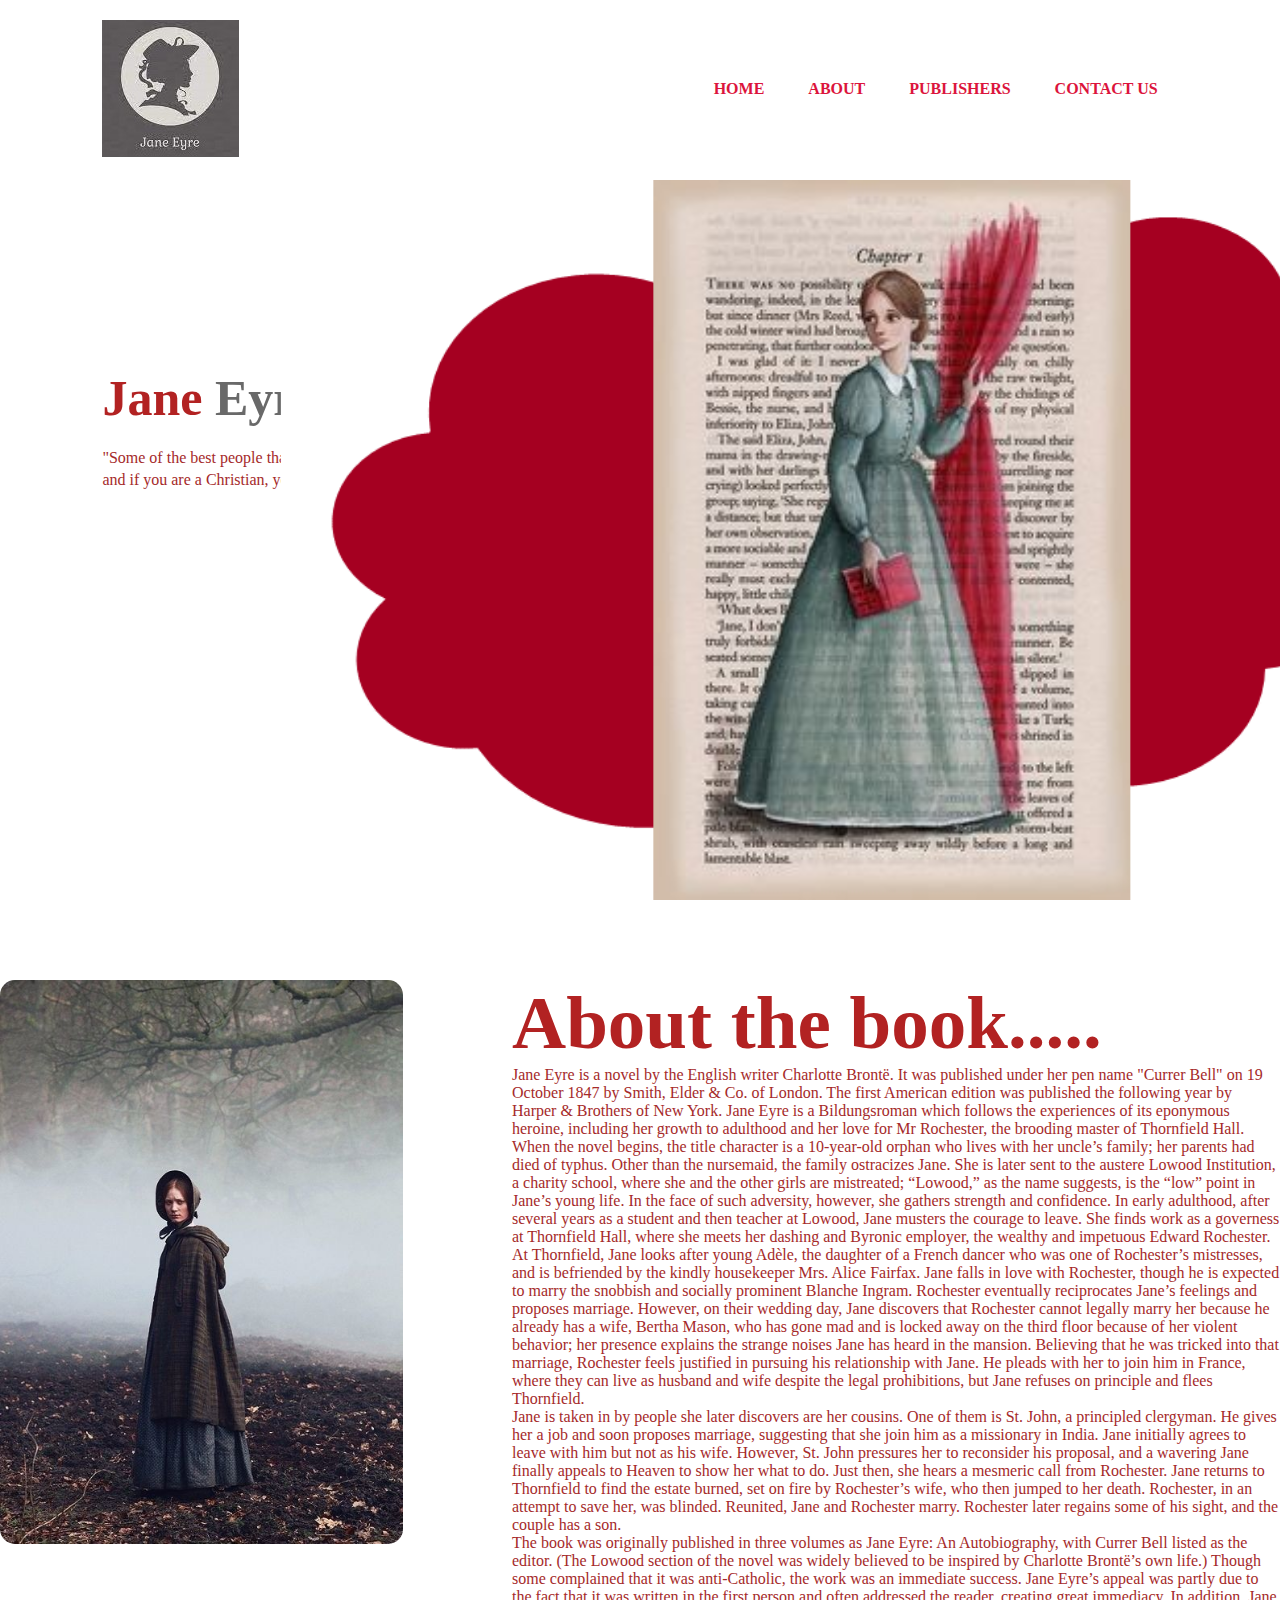
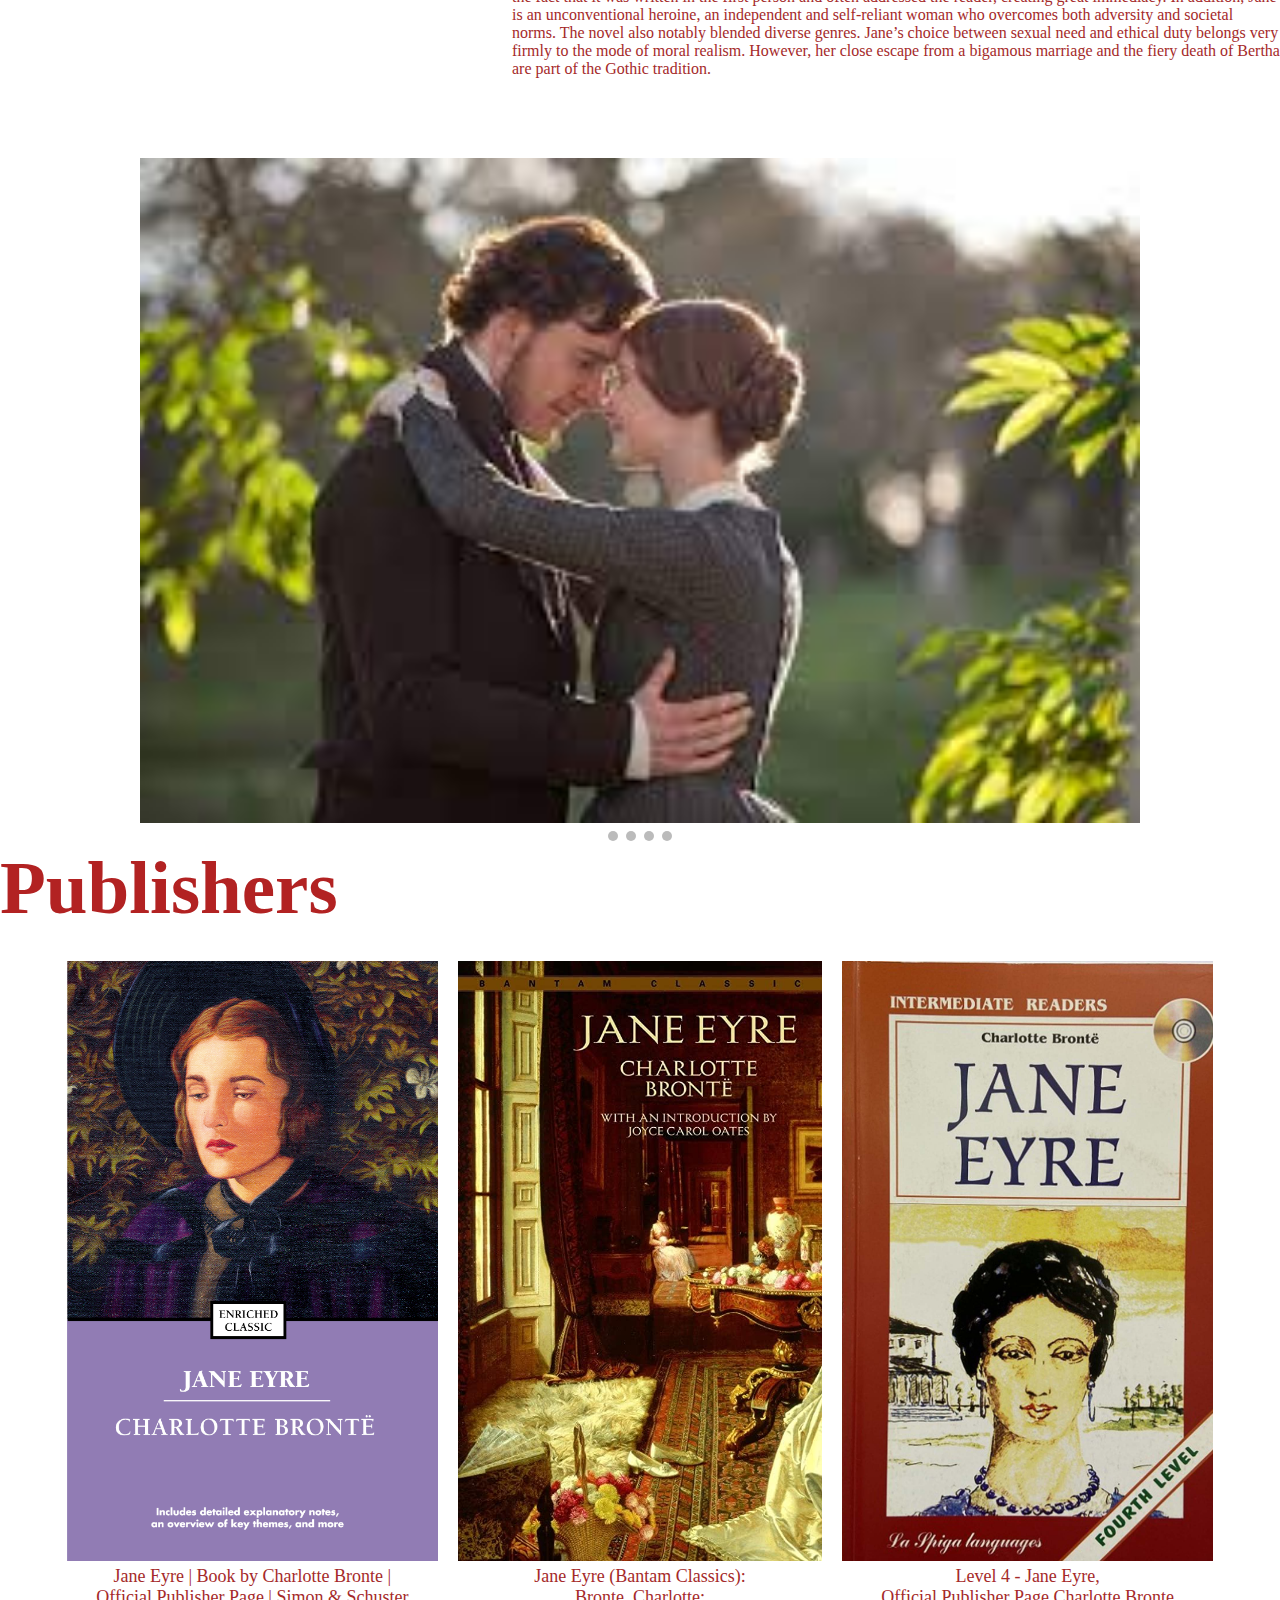
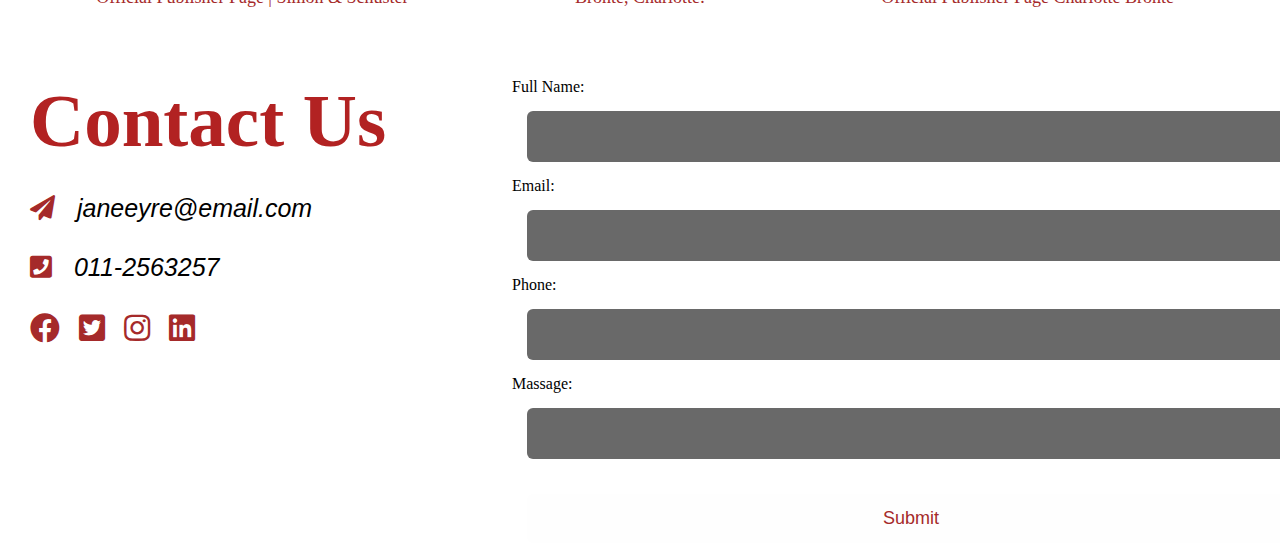
<file: index.html>
<!DOCTYPE html>
<html>
<head>
  <meta charset="UTF-8">
    <meta http-equiv="X-UA-Compatible" content="IE=edge">
    <meta name="viewport" content="width=device-width, initial-scale=1.0">
  <title>Jane Eyre</title>
  <link rel="stylesheet" type="text/css" href="styles.css">
  <link rel="stylesheet" href="https://cdnjs.cloudflare.com/ajax/libs/font-awesome/5.15.3/css/all.min.css">
 
</head>
<body>
    <div class ="hero">
         <nav>
            <img src="images.jpg" class="logo">
            <ul>
               <li><a href="#hero">HOME</a></li>
               <li><a href="#about">ABOUT</a></li>
               <li><a href="#publishers">PUBLISHERS</a></li>
               <li><a href="#contact">CONTACT US</a></li>
            </ul>
         </nav>
         <div class="detel">
            <h1>Jane <span>Eyre</span></h1>
            <p>"Some of the best people that ever lived have been as destitute as I am; 
                <br>and if you are a Christian, you ought not to consider poverty a crime."</p>
         </div>
         <div class="images">
            <img src="shape.png" class="Shape">
            <img src="eyre.jpg" class="jane">
        </div>   
    </div>

    <div id="about">
        <div class="Container">
            <div class="row">
                <div class="about-col1">
                    <img src="Janeabout.jpg">
                </div>
                <div class="about-col2">
                    <h1 class="sub-title">About the book.....</h1>
                    <p>Jane Eyre is a novel by the English writer Charlotte Brontë.
                        It was published under her pen name "Currer Bell" on 19 October 1847 by Smith, Elder & Co. of London.
                        The first American edition was published the following year by Harper & Brothers of New York.
                        Jane Eyre is a Bildungsroman which follows the experiences of its eponymous heroine, 
                        including her growth to adulthood and her love for Mr Rochester, 
                        the brooding master of Thornfield Hall.
                        When the novel begins, the title character is a 10-year-old orphan who lives with her uncle’s family; 
                        her parents had died of typhus. Other than the nursemaid, the family ostracizes Jane. She is later sent to the austere Lowood Institution,
                        a charity school, 
                        where she and the other girls are mistreated; 
                        “Lowood,” as the name suggests, is the “low” point in Jane’s young life. In the face of such adversity, 
                        however, she gathers strength and confidence.
                        In early adulthood, after several years as a student and then teacher at Lowood, Jane musters the courage to leave. 
                        She finds work as a governess at Thornfield Hall, where she meets her dashing and Byronic employer, the wealthy and 
                        impetuous Edward Rochester. At Thornfield, Jane looks after young Adèle, the daughter of a 
                        French dancer who was one of Rochester’s mistresses, 
                        and is befriended by the kindly housekeeper Mrs. Alice Fairfax. Jane falls in love with Rochester, 
                        though he is expected to marry the snobbish and socially prominent Blanche Ingram. Rochester eventually 
                        reciprocates Jane’s feelings and proposes marriage. 
                        However, on their wedding day, Jane discovers that Rochester cannot legally marry her because he 
                        already has a wife, Bertha Mason, who has gone mad and is locked away on the third floor because 
                        of her violent behavior; her presence explains the strange noises Jane has heard in the mansion. 
                        Believing that he was tricked into that marriage, Rochester feels justified in pursuing his relationship with Jane. 
                        He pleads with her to join him in France, where they can live as husband and wife despite the legal prohibitions, 
                        but Jane refuses on principle and flees Thornfield.</p>
                        <p>Jane is taken in by people she later discovers are her cousins. One of them is St. 
                            John, a principled clergyman. He gives her a job and soon proposes marriage, 
                            suggesting that she join him as a missionary in India. Jane initially agrees 
                            to leave with him but not as his wife. However, St. John pressures her to reconsider
                            his proposal, and a wavering Jane finally appeals to Heaven to show her what to do. 
                            Just then, she hears a mesmeric call from Rochester. Jane returns to Thornfield to 
                            find the estate burned, set on fire by Rochester’s wife, who then jumped to her death.
                            Rochester, in an attempt to save her, was blinded. Reunited, Jane and Rochester marry.
                            Rochester later regains some of his sight, and the couple has a son.</p>
                        <p>The book was originally published in three volumes as Jane Eyre: 
                            An Autobiography, with Currer Bell listed as the editor. 
                            (The Lowood section of the novel was widely believed to be inspired by Charlotte Brontë’s own life.)
                            Though some complained that it was anti-Catholic, the work was an immediate success. 
                            Jane Eyre’s appeal was partly due to the fact that it was written in the first person and 
                            often addressed the reader, creating great immediacy. In addition, Jane is an unconventional heroine, 
                            an independent and self-reliant woman who overcomes both adversity and societal norms. 
                            The novel also notably blended diverse genres. Jane’s choice between sexual need and ethical duty belongs very 
                            firmly to the mode of moral realism. However, her close escape from a bigamous marriage and the
                            fiery death of Bertha are part of the Gothic tradition.</p>
                </div>
            </div>

        </div>
      </div>
         
        <div class="slideshow-container">

          <div class="mySlides fade">
            <img src="1s.jpg" style="width:100%">
          </div>
          
          <div class="mySlides fade">
              <img src="2s.jpg" style="width:100%">
            </div>
          
            <div class="mySlides fade">
              <img src="3s.jpg" style="width:100%">
            </div>
          
          
          </div>
      
          
          <div style="text-align:center">
            <span class="dot"></span> 
            <span class="dot"></span> 
            <span class="dot"></span> 
            <span class="dot"></span> 
          </div>
          
  
          <script src="js.js"></script> 

          <div id="publishers">
            <div class="container">
              <h1 class="sub-title">Publishers</h1>
          <div class="image-gallery">
            <div class="gallery-item">
                <img src="1.jpg" alt="Gallery Image 1">
                <div class="image-title"><p>Jane Eyre | Book by Charlotte Bronte |</p> <p>Official Publisher Page | Simon & Schuster</p></div>
            </div>
            <div class="gallery-item">
                <img src="2.jpg" alt="Gallery Image 2">
                <div class="image-title"><p>Jane Eyre (Bantam Classics):</p> <p>Bronte, Charlotte:</p></div>
            </div>
            <div class="gallery-item">
                <img src="3.jpg" alt="Gallery Image 3">
                <div class="image-title"><p>Level 4 - Jane Eyre,</p> <p> Official Publisher Page Charlotte Bronte</p></div>
            </div>
            
        </div>

          <div id="contact">
            <div class="container">
                <div class="row">
                    <div class="contact-left">
                        <h1 class="sub-title">Contact Us</h1>
                        <p><i class="fas fa-paper-plane"></i> janeeyre@email.com</p>
                        <p><i class="fas fa-phone-square"></i> 011-2563257</p>
                        <div class="social-icons">
                            <a href=""><i class="fab fa-facebook"></i></a>
                            <a href=""><i class="fab fa-twitter-square"></i></a>
                            <a href=""><i class="fab fa-instagram"></i></a>
                            <a href=""><i class="fab fa-linkedin"></i></a>
                        </div>
                    </div>
        <div class="contact-right">


          <form id="contactForm" action="connect.php" method="POST">
            <label for="name">Full Name:</label>
            <input type="text" id="fullname"  name="fullname"/>
        
            <label for="email">Email:</label>
            <input type="email" id="email"  name="email"/>
        
            <label for="phone">Phone:</label>
            <input type="tel" id="number"  name="number">
        
            <label for="msg">Massage:</label>
            <input type="text" id="msg"  name="msg"/>
        
            <input type="submit" class="btn btn2" value="Submit">
          </form>
        
                        </div>
                    </div>
                </div>
            </div>
      
    
</body>
</html>
</file>
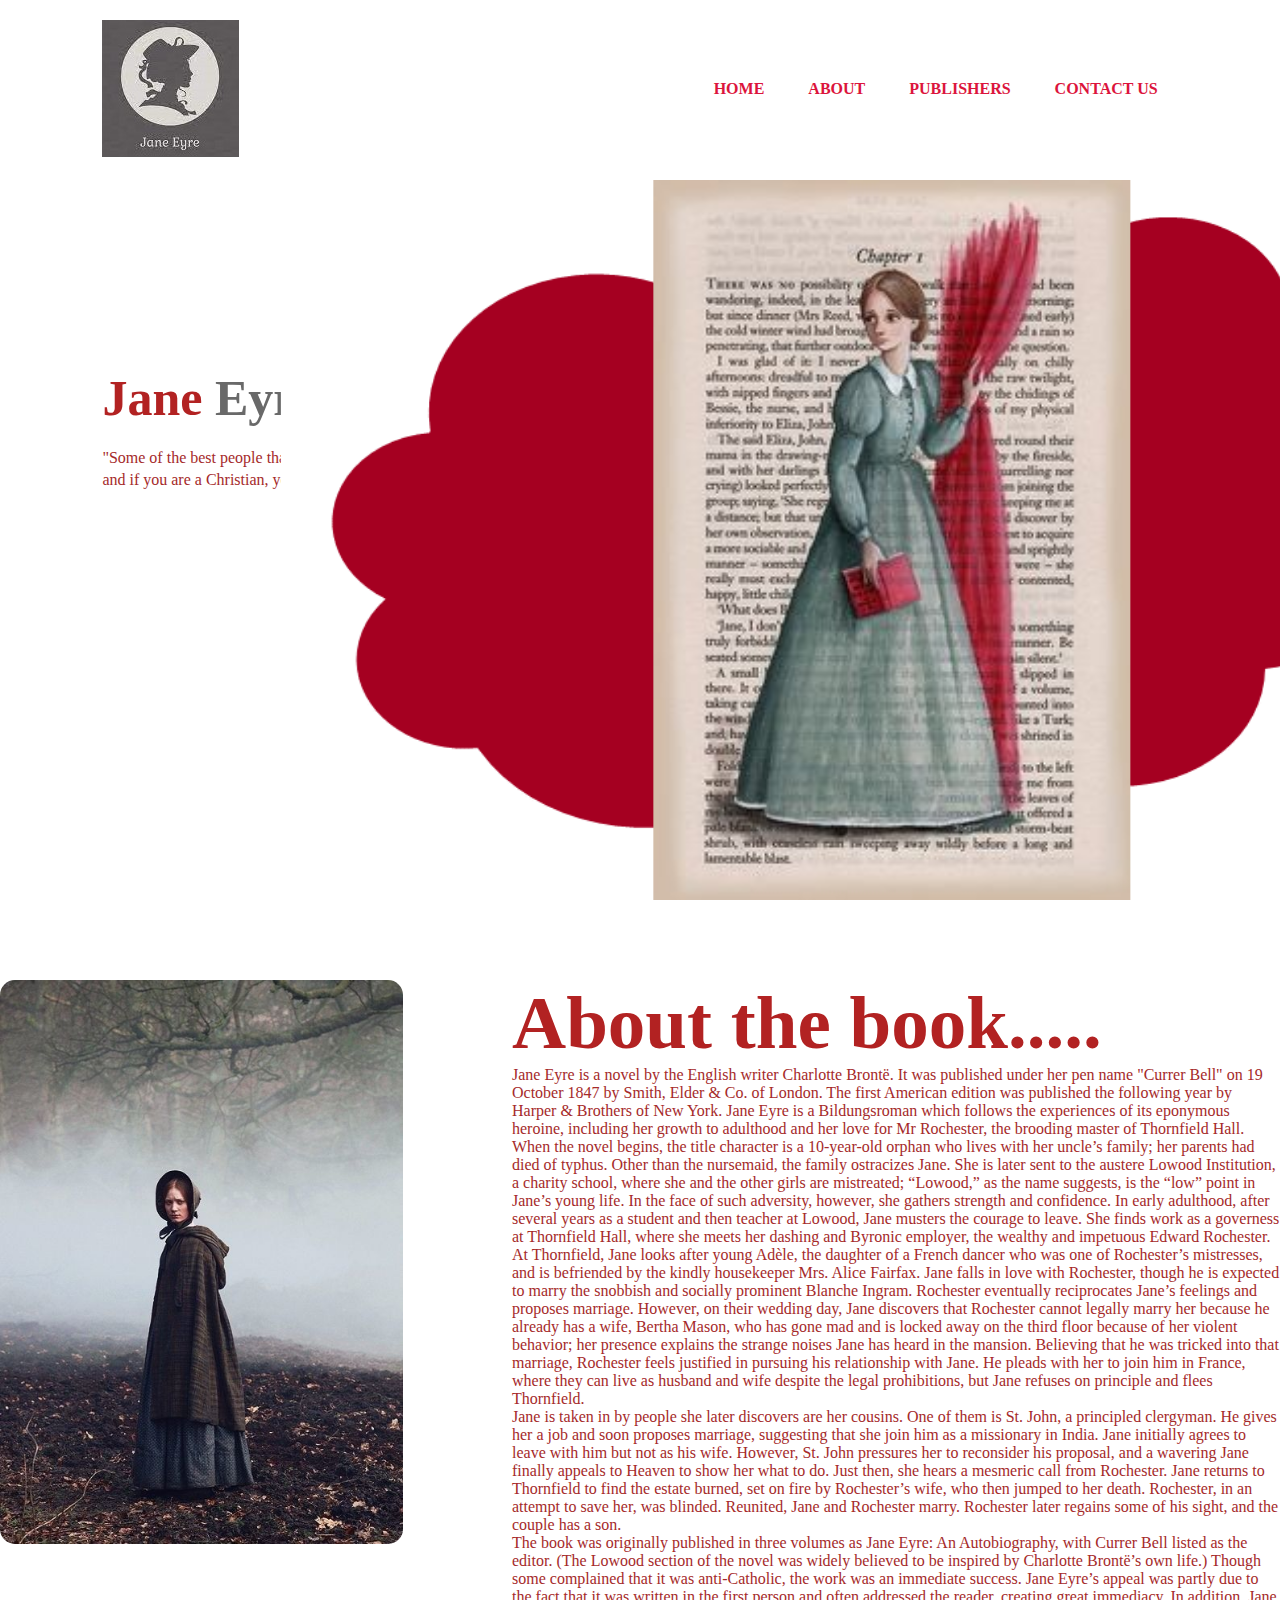
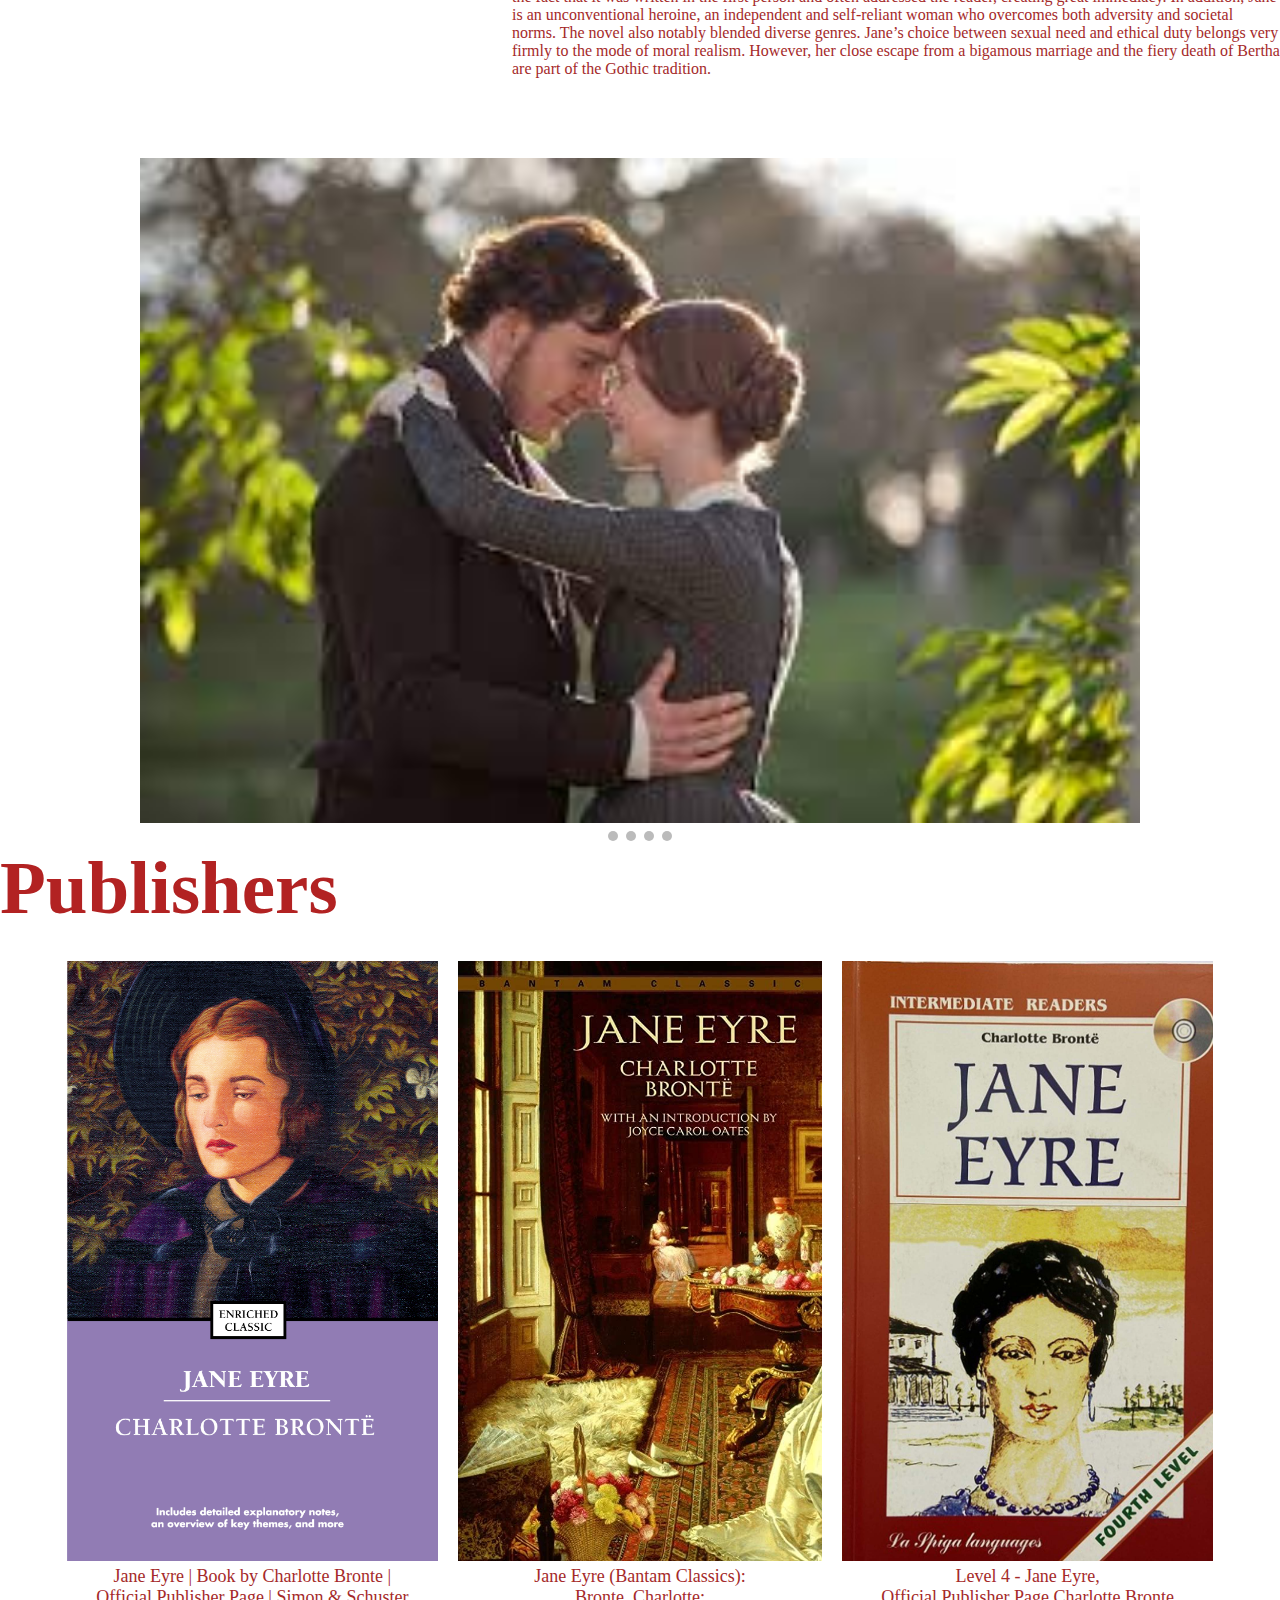
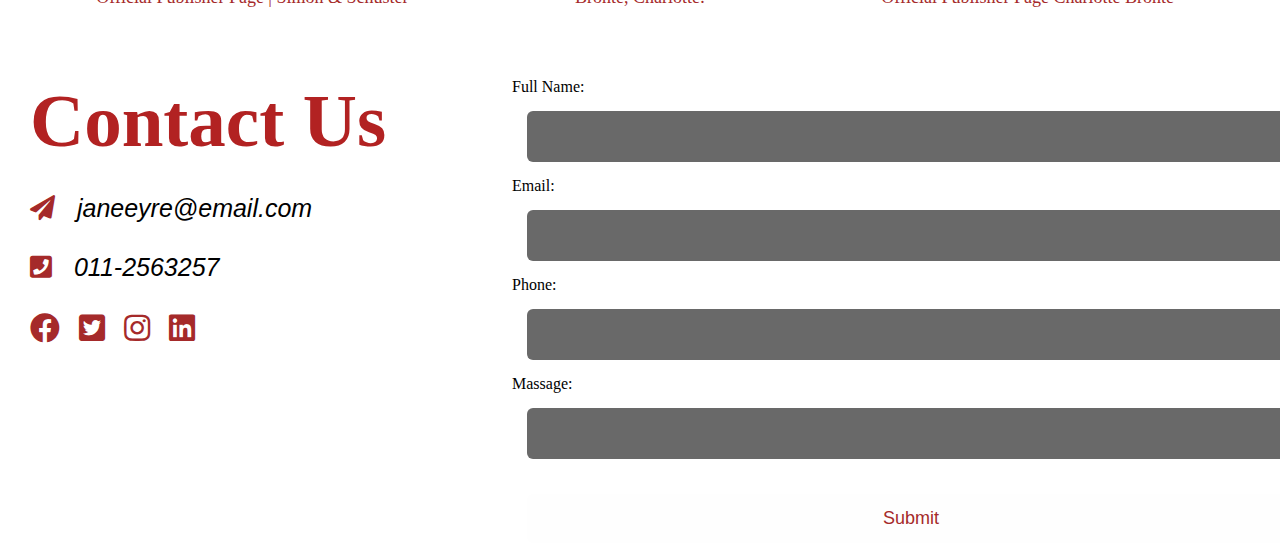
<file: front.html>
<!DOCTYPE html>
<html>
<head>
  <meta charset="UTF-8">
    <meta http-equiv="X-UA-Compatible" content="IE=edge">
    <meta name="viewport" content="width=device-width, initial-scale=1.0">
  <title>Jane Eyre</title>
  <link rel="stylesheet" type="text/css" href="styles.css">
  <link rel="stylesheet" href="https://cdnjs.cloudflare.com/ajax/libs/font-awesome/5.15.3/css/all.min.css">
 
</head>
<body>
    <div class ="hero">
         <nav>
            <img src="images.jpg" class="logo">
            <ul>
               <li><a href="#hero">HOME</a></li>
               <li><a href="#about">ABOUT</a></li>
               <li><a href="#publishers">PUBLISHERS</a></li>
               <li><a href="#contact">CONTACT US</a></li>
            </ul>
         </nav>
         <div class="detel">
            <h1>Jane <span>Eyre</span></h1>
            <p>"Some of the best people that ever lived have been as destitute as I am; 
                <br>and if you are a Christian, you ought not to consider poverty a crime."</p>
         </div>
         <div class="images">
            <img src="shape.png" class="Shape">
            <img src="eyre.jpg" class="jane">
        </div>   
    </div>

    <div id="about">
        <div class="Container">
            <div class="row">
                <div class="about-col1">
                    <img src="Janeabout.jpg">
                </div>
                <div class="about-col2">
                    <h1 class="sub-title">About the book.....</h1>
                    <p>Jane Eyre is a novel by the English writer Charlotte Brontë.
                        It was published under her pen name "Currer Bell" on 19 October 1847 by Smith, Elder & Co. of London.
                        The first American edition was published the following year by Harper & Brothers of New York.
                        Jane Eyre is a Bildungsroman which follows the experiences of its eponymous heroine, 
                        including her growth to adulthood and her love for Mr Rochester, 
                        the brooding master of Thornfield Hall.
                        When the novel begins, the title character is a 10-year-old orphan who lives with her uncle’s family; 
                        her parents had died of typhus. Other than the nursemaid, the family ostracizes Jane. She is later sent to the austere Lowood Institution,
                        a charity school, 
                        where she and the other girls are mistreated; 
                        “Lowood,” as the name suggests, is the “low” point in Jane’s young life. In the face of such adversity, 
                        however, she gathers strength and confidence.
                        In early adulthood, after several years as a student and then teacher at Lowood, Jane musters the courage to leave. 
                        She finds work as a governess at Thornfield Hall, where she meets her dashing and Byronic employer, the wealthy and 
                        impetuous Edward Rochester. At Thornfield, Jane looks after young Adèle, the daughter of a 
                        French dancer who was one of Rochester’s mistresses, 
                        and is befriended by the kindly housekeeper Mrs. Alice Fairfax. Jane falls in love with Rochester, 
                        though he is expected to marry the snobbish and socially prominent Blanche Ingram. Rochester eventually 
                        reciprocates Jane’s feelings and proposes marriage. 
                        However, on their wedding day, Jane discovers that Rochester cannot legally marry her because he 
                        already has a wife, Bertha Mason, who has gone mad and is locked away on the third floor because 
                        of her violent behavior; her presence explains the strange noises Jane has heard in the mansion. 
                        Believing that he was tricked into that marriage, Rochester feels justified in pursuing his relationship with Jane. 
                        He pleads with her to join him in France, where they can live as husband and wife despite the legal prohibitions, 
                        but Jane refuses on principle and flees Thornfield.</p>
                        <p>Jane is taken in by people she later discovers are her cousins. One of them is St. 
                            John, a principled clergyman. He gives her a job and soon proposes marriage, 
                            suggesting that she join him as a missionary in India. Jane initially agrees 
                            to leave with him but not as his wife. However, St. John pressures her to reconsider
                            his proposal, and a wavering Jane finally appeals to Heaven to show her what to do. 
                            Just then, she hears a mesmeric call from Rochester. Jane returns to Thornfield to 
                            find the estate burned, set on fire by Rochester’s wife, who then jumped to her death.
                            Rochester, in an attempt to save her, was blinded. Reunited, Jane and Rochester marry.
                            Rochester later regains some of his sight, and the couple has a son.</p>
                        <p>The book was originally published in three volumes as Jane Eyre: 
                            An Autobiography, with Currer Bell listed as the editor. 
                            (The Lowood section of the novel was widely believed to be inspired by Charlotte Brontë’s own life.)
                            Though some complained that it was anti-Catholic, the work was an immediate success. 
                            Jane Eyre’s appeal was partly due to the fact that it was written in the first person and 
                            often addressed the reader, creating great immediacy. In addition, Jane is an unconventional heroine, 
                            an independent and self-reliant woman who overcomes both adversity and societal norms. 
                            The novel also notably blended diverse genres. Jane’s choice between sexual need and ethical duty belongs very 
                            firmly to the mode of moral realism. However, her close escape from a bigamous marriage and the
                            fiery death of Bertha are part of the Gothic tradition.</p>
                </div>
            </div>

        </div>
      </div>
         
        <div class="slideshow-container">

          <div class="mySlides fade">
            <img src="1s.jpg" style="width:100%">
          </div>
          
          <div class="mySlides fade">
              <img src="2s.jpg" style="width:100%">
            </div>
          
            <div class="mySlides fade">
              <img src="3s.jpg" style="width:100%">
            </div>
          
          
          </div>
      
          
          <div style="text-align:center">
            <span class="dot"></span> 
            <span class="dot"></span> 
            <span class="dot"></span> 
            <span class="dot"></span> 
          </div>
          
  
          <script src="js.js"></script> 

          <div id="publishers">
            <div class="container">
              <h1 class="sub-title">Publishers</h1>
          <div class="image-gallery">
            <div class="gallery-item">
                <img src="1.jpg" alt="Gallery Image 1">
                <div class="image-title"><p>Jane Eyre | Book by Charlotte Bronte |</p> <p>Official Publisher Page | Simon & Schuster</p></div>
            </div>
            <div class="gallery-item">
                <img src="2.jpg" alt="Gallery Image 2">
                <div class="image-title"><p>Jane Eyre (Bantam Classics):</p> <p>Bronte, Charlotte:</p></div>
            </div>
            <div class="gallery-item">
                <img src="3.jpg" alt="Gallery Image 3">
                <div class="image-title"><p>Level 4 - Jane Eyre,</p> <p> Official Publisher Page Charlotte Bronte</p></div>
            </div>
            
        </div>

          <div id="contact">
            <div class="container">
                <div class="row">
                    <div class="contact-left">
                        <h1 class="sub-title">Contact Us</h1>
                        <p><i class="fas fa-paper-plane"></i> janeeyre@email.com</p>
                        <p><i class="fas fa-phone-square"></i> 011-2563257</p>
                        <div class="social-icons">
                            <a href=""><i class="fab fa-facebook"></i></a>
                            <a href=""><i class="fab fa-twitter-square"></i></a>
                            <a href=""><i class="fab fa-instagram"></i></a>
                            <a href=""><i class="fab fa-linkedin"></i></a>
                        </div>
                    </div>
       <div class="contact-right">


          <form id="contactForm" action="connect.php" method="POST">
            <label for="name">Full Name:</label>
            <input type="text" id="fullname"  name="fullname"/>
        
            <label for="email">Email:</label>
            <input type="email" id="email"  name="email"/>
        
            <label for="phone">Phone:</label>
            <input type="tel" id="number"  name="number">
        
            <label for="msg">Massage:</label>
            <input type="text" id="msg"  name="msg"/>
        
            <input type="submit" class="btn btn2" value="Submit">
          </form>
        
                        </div>
                    </div>
                </div>
            </div>
      
    
</body>
</html>
</file>
<file: styles.css>
* {
    margin: 0;
    padding: 0;
    box-sizing: border-box;
}
 

html{
    scroll-behavior: smooth;
}

.hero{
    position : relative;
    width : 100%;
    height : 100vh;
    background : white;
}

nav{
     display : flex;
     width : 84%;
     margin : auto;
     padding : 20px 0;
     align-items : center;
     justify-content : space-between;
}
nav ul li{
    display: inline-block;
    list-style: none;
    margin: 10px 20px;
}

nav ul li a{
    text-decoration : none;
    color :crimson;
    font-weight : bold;
}

nav ul li a:hover{
    color:black;
}
.detel{
    margin-left: 8%;
    margin-top: 15%;
}

.detel h1{
    font-size:50px;
    color:firebrick;
    margin-bottom: 20px;
}
span{
    color:dimgray;
}
.detel p{
    color:brown;
    line-height:22px;
}
.images{
   width: 45%;
   height:80%;
   position:absolute;
   bottom:0;
   right:100px;  
}
.images img{
    height:100%;
    position:absolute;
    left:50%;
    bottom:0;
    transform:translateX(-50%);
    transition:bottom 1s,left 1s;
}
.images :hover.shape{
    bottom:40px;
}
.images:hover.girl{
    left:45%;
}

#about{
    padding :80px 0;
    color:brown;
}
.row{
    display: flex;
    justify-content: space-between;
    flex-wrap:wrap;
}
.about-col1{
    flex-basis: 35%;
}
.about-col1 img{
    width: 90%;
    border-radius:15px;
}
.about-col2{
    flex-basis:60%;
}
.sub-title{
    font-size: 60px;
    font-weight:600;
    color:brown
}

#Publishers{
    padding :80px 0;
    color:brown;
}
.row{
    display: flex;
    justify-content: space-between;
    flex-wrap:wrap;
}
.Publishers-col1{
    flex-basis: 60%;
}
.Publishers-col1 img{
    width: 70%;
    border-radius:15px;
}  
.Publishers-col2 img{
    width: 90%;
    border-radius:15px;
}
.Publishers-col2{
    flex-basis:35%;
}
.sub-title{
    font-size: 75px;
    font-weight:600;
    color:firebrick
}

@media screen and (max-width: 50px) {
    .header a {
      float: none;
      display: block;
      text-align: left;
    }
    .header-right {
      float: none;
    }
  }
.slideshow-container {
    max-width: 1000px;
    position: relative;
    margin: auto;
  }
  
  .dot {
    height: 10px;
    width: 10px;
    margin: 0 2px;
    background-color: #bbb;
    border-radius: 50%;
    display: inline-block;
    transition: background-color 0.6s ease;
  }
  
  .fade {
    animation-name: fade;
    animation-duration: 2s;
  }
  
  @keyframes fade {
    from {opacity: .4} 
    to {opacity: 1}
  }

  .contact-left{
    flex-basis:35%;
    margin-left: 30px;
    margin-top: 60px;
}

.contact-right{
    flex-basis:60%;
    margin-top: 60px;
}


.contact-left p{
    margin-top:30px;
   
    font-size:  25px;
    font-family: 'Segoe UI', Tahoma, Geneva, Verdana, sans-serif;
    font-style: italic;

}

.contact-left p i{
    color:brown;
    margin-right:15px;
    font: size 10px;
}


.social-icons{
    margin-top:30px;
}

.social-icons a{
    text-decoration: none;
    font-size: 30px;
    margin-right: 15px;
    color:brown;
    display: inline-block;
    transition:transform 0.10s;
}


.btn.btn2{
    display: inline-block;
    background: rgb(254, 254, 254);
}

.contact-right form{
    width:100%;
}

form input,form textarea{
    width: 100%;
    border: 0;
    outline:none;
    background: dimgray;
    padding:15px;
    margin:15px;
    color: brown;
    font-size: 18px;
    border-radius: 6px;
}

form .btn2{
    padding:14px 60px;
    font-size:18px;
    margin-top: 20px;
    cursor: pointer;
}


.image-gallery {
    display: flex;
    flex-wrap: wrap;
    justify-content: center;
    margin-top: 20px;
  }
  
  .gallery-item {
    display: flex;
    flex-direction: column;
    align-items: center;
    margin: 10px;
  }
  
  .image-gallery img {
    width: auto;
    height: 600px;
    object-fit: cover;
  }
  
  .image-title {
    margin-top: 5px;
    text-align: center;
    color: brown;
    font-size: large;
  }
</file>
